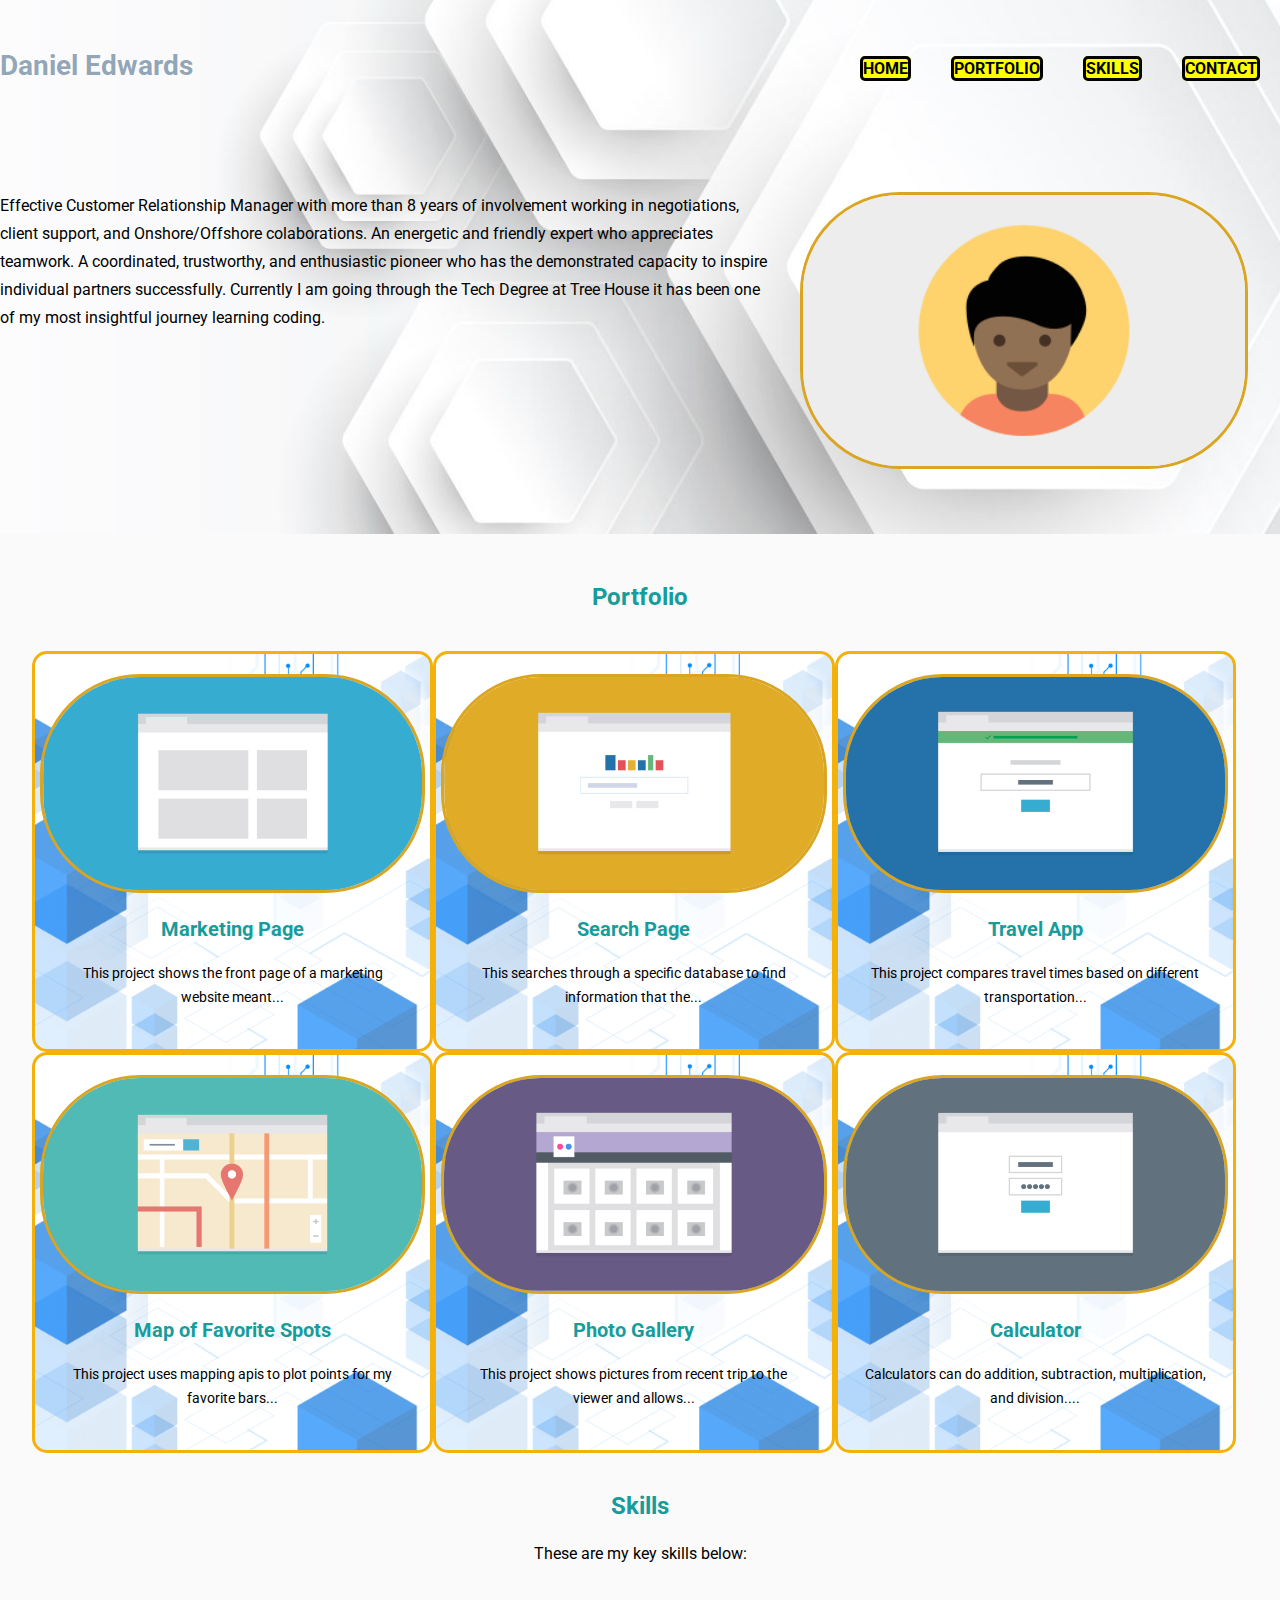
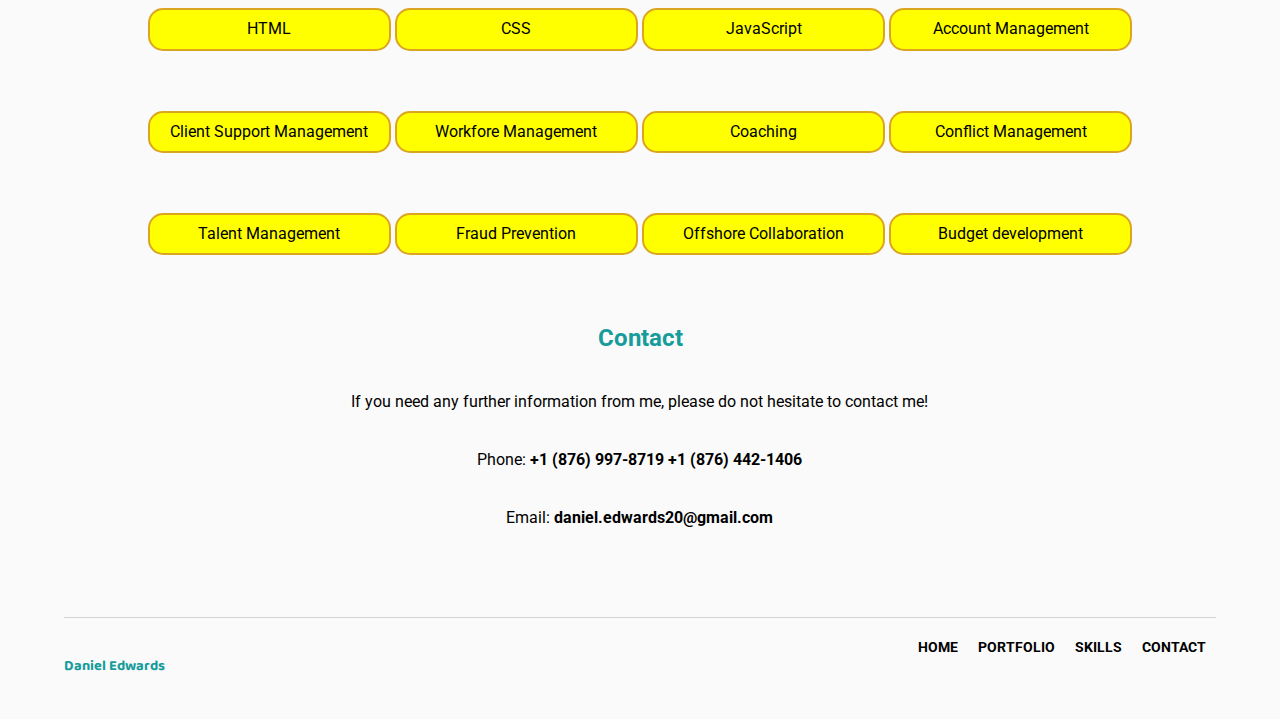
<file: Index.html>
<!DOCTYPE html>
<html lang="en">
  <head>
    <meta charset="UTF-8" />
    <meta name="viewport" content="width=device-width, initial-scale=1.0" />
    <link rel="preconnect" href="https://fonts.gstatic.com" />
    <link
      href="https://fonts.googleapis.com/css2?family=Roboto:wght@400;700&display=swap"
      rel="stylesheet"
    />
    <link
      href="https://fonts.googleapis.com/css?family=Baloo"
      rel="stylesheet"
    />
    <link rel="stylesheet" href="css/normalize.css" />
    <link rel="stylesheet" href="css/styles.css" />
    <title>Mobile-first Responsive Layout</title>
  </head>
  <body>
    <header>
      <div class="wrapper">
        <section>
          <h1>Daniel Edwards</h1>
          <nav>
            <ul class="main-nav">
              <li><a href="#">Home</a></li>
              <li><a href="#portfolio">Portfolio</a></li>
              <li><a href="#skills">Skills</a></li>
              <li><a href="#contact">Contact</a></li>
            </ul>
          </nav>
        </section>
        <section class="intro clearfix">
          <img
            src="images/responsive-layout-profile.png"
            alt="Profile picture"
            class="profile-pic"
          />
          <p>
            Effective Customer Relationship Manager with more than 8 years of
            involvement working in negotiations, client support, and
            Onshore/Offshore colaborations. An energetic and friendly expert who
            appreciates teamwork. A coordinated, trustworthy, and enthusiastic
            pioneer who has the demonstrated capacity to inspire individual
            partners successfully. Currently I am going through the Tech Degree
            at Tree House it has been one of my most insightful journey learning
            coding.
          </p>
        </section>
      </div>
    </header>
    <main class="clearfix">
      <div class="wrapper">
        <section id="portfolio">
          <h2>Portfolio</h2>
          <section class="project">
            <img src="images/portfolio-1.png" alt="Marketing page thumbnail" />
            <h2>Marketing Page</h2>
            <p>
              This project shows the front page of a marketing website meant...
            </p>
          </section>
          <section class="project">
            <img src="images/portfolio-2.png" alt="Search page thumbnail" />
            <h2>Search Page</h2>
            <p>
              This searches through a specific database to find information that
              the...
            </p>
          </section>
          <section class="project">
            <img src="images/portfolio-3.png" alt="Travel app thumbnail" />
            <h2>Travel App</h2>
            <p>
              This project compares travel times based on different
              transportation...
            </p>
          </section>
          <section class="project">
            <img
              src="images/portfolio-4.png"
              alt="Map of favorite spots thumbnail"
            />
            <h2>Map of Favorite Spots</h2>
            <p>
              This project uses mapping apis to plot points for my favorite
              bars...
            </p>
          </section>
          <section class="project">
            <img src="images/portfolio-5.png" alt="Photo gallery thumbnail" />
            <h2>Photo Gallery</h2>
            <p>
              This project shows pictures from recent trip to the viewer and
              allows...
            </p>
          </section>
          <section class="project">
            <img src="images/portfolio-6.png" alt="Calculator thumbnail" />
            <h2>Calculator</h2>
            <p>
              Calculators can do addition, subtraction, multiplication, and
              division....
            </p>
          </section>
        </section>
      </div>
      <div class="contact-background clearfix">
        <section id="skills" class="wrapper">
          <h2>Skills</h2>
          <p>These are my key skills below:</p>
          <ul>
            <li>HTML</li>
            <li>CSS</li>
            <li>JavaScript</li>
            <li>Account Management</li>
            <li>Client Support Management</li>
            <li>Workfore Management</li>
            <li>Coaching</li>
            <li>Conflict Management</li>
            <li>Talent Management</li>
            <li>Fraud Prevention</li>
            <li>Offshore Collaboration</li>
            <li>Budget development</li>
          </ul>
        </section>
        <section id="contact" class="wrapper">
          <h2>Contact</h2>
          <p>
            If you need any further information from me, please do not hesitate
            to contact me!
          </p>
          <br />
          <p>Phone: <b>+1 (876) 997-8719 +1 (876) 442-1406</b></p>

          <p>Email: <b>daniel.edwards20@gmail.com</b></p>
        </section>
      </div>
    </main>
    <footer class="wrapper clearfix">
      <h2 class="Footerh2">Daniel Edwards</h2>
      <nav class="bottom-nav">
        <ul>
          <li class="mobile-nav"><a href="#">Back to top</a></li>
          <li class="full-nav"><a href="#">Home</a></li>
          <li class="full-nav"><a href="#portfolio">Portfolio</a></li>
          <li class="full-nav"><a href="#skills">Skills</a></li>
          <li class="full-nav"><a href="#contact">Contact</a></li>
        </ul>
      </nav>
    </footer>
  </body>
</html>
</file>
<file: css/styles.css>
/*Base Element Styles Sections and Values*/

* {
  box-sizing: border-box;
  font-family: "Roboto", sans-serif;
  padding: 0;
  margin: 0;
}
header {
  background: url(../images/BG2.jpg);
  background-position: center;
  background-repeat: no-repeat;
  background-size: cover;
}
body {
  background-color: rgb(250, 250, 250);
  text-align: center;
}

.project {
  background-image: url(../images/BG1.jpg);
  background-position: center;
  background-repeat: no-repeat;
  background-size: cover;
  border: 3px solid rgb(243, 177, 9);
  border-radius: 15px;
}

.project:hover {
  color: #9c1717;
  border: 3px dashed rgb(32, 91, 218);
}
main {
  background-color: rgba(250, 250, 250, 1);
}

h1 {
  color: #0b3a6173;
  font-size: 1.75rem;
  font-weight: bold;
  padding: 30px 0;
  margin: 0 auto;
}
h2 {
  color: #179c9c;
}
p {
  line-height: 1.75rem;
}
img {
  max-width: 100%;
  border: 3px solid goldenrod;
  border-radius: 100px;
}
img:hover {
  border: 3px dashed blue;
}
li {
  list-style: none;
}
li a:hover {
  color: #9c1717;
}
footer {
  display: inline-block;
  border-top: 1px solid lightgray;
  width: 90%;
  margin: auto;
}
footer h2 {
  display: inline;
  float: left;
  font-size: 0.9rem;
  font-family: "Baloo", cursive;
}
footer > h2,
footer > nav {
  padding: 40px 0;
}

/*Layout Styles Sections and Values*/

.wrapper {
  margin: 0 auto;
}
.main-nav li {
  background-color: white;
  padding: 15px 0;
  margin-top: 10px;
}
.main-nav a {
  text-decoration: none;
  text-transform: uppercase;
  font-weight: bold;
  font-size: 1.5rem;
  color: black;
  border: 3px solid black;
  border-radius: 5px;
  background-color: yellow;
}
.main-nav a:hover {
  color: #033b42;
  border: 5px dashed blue;
}

.intro p {
  margin-bottom: 50px;
}
.profile-pic {
  display: block;
  margin: 40px auto;
  width: 80%;
}
#portfolio {
  padding-bottom: 10px;
}
#portfolio > h2 {
  padding: 50px 0 40px;
  font-size: 1.5rem;
  font-weight: bold;
}
.project {
  padding-bottom: 50px;
}
.project p {
  display: inline-block;
  width: 90%;
}
.project > h2 {
  margin: 20px 0;
  font-weight: bold;
}
.contact-background {
  background-color: rgba(250, 250, 250, 1);
  padding-bottom: 70px;
}
#skills h2 {
  font-size: 1.5rem;
  font-weight: bold;
  padding: 40px 0 20px;
}
#skills li {
  border: 2px solid goldenrod;
  display: block;
  width: 70%;
  padding: 10px 0;
  margin: 20px auto;
  text-align: center;
  border-radius: 15px;
  background-color: yellow;
}
#skills li:hover {
  color: #9c1717;
  border: 2px dashed rgb(16, 18, 185);
}
#contact > h2 {
  padding: 50px 0 20px;
  font-size: 1.5rem;
  font-weight: bold;
}
#contact > p {
  padding: 15px;
}
#contact span {
  font-weight: bold;
  padding-left: 20px;
}
.bottom-nav li {
  float: right;
}
.bottom-nav a {
  font-size: 0.85rem;
  font-weight: bold;
  text-decoration: none;
  text-transform: uppercase;
  color: black;
}
.full-nav {
  display: none;
}

/* Media Queries Sections and Values*/

@media screen and (min-width: 768px) {
  .main-nav {
    display: inline-block;
    margin: 0 auto;
    text-align: center;
  }
  .main-nav li {
    float: left;
    background-color: initial;
    padding: 0 20px;
  }
  .main-nav a {
    font-size: 1rem;
  }
  .intro p {
    display: block;
    float: left;
    text-align: left;
    width: 60%;
    margin: 60px auto;
  }
  .profile-pic {
    display: inline-block;
    width: 35%;
    margin: 60px auto;
  }
  #portfolio {
    padding-bottom: 40px;
  }
  .project {
    float: left;
    width: 50%;
    padding: 20px 5px 40px;
  }
  .project > h2 {
    font-size: 1.25rem;
  }
  .project > p {
    font-size: 0.85rem;
    line-height: 1.5rem;
  }
  #skills li {
    display: inline-block;
    width: 25%;
    margin-top: 40px;
  }
  #contact p {
    display: inline-block;
    width: 80%;
    text-align: center;
  }
  .bottom-nav {
    padding: 20px 0 40px;
    float: right;
    text-align: left;
  }
  .bottom-nav ul {
    float: right;
  }
  .bottom-nav li {
    float: left;
  }
  .bottom-nav a {
    font-size: 0.85rem;
  }
  .mobile-nav {
    display: none;
  }
  .full-nav {
    display: block;
    padding: 0 10px;
  }
  .clearfix {
    clear: both;
  }
}
@media screen and (min-width: 1024px) {
  h1 {
    float: left;
    padding: 50px 0;
  }
  .main-nav {
    float: right;
    padding-top: 50px;
  }
  .main-nav li {
    float: left;
  }
  main {
    max-width: 95%;
    margin: 0 auto;
  }
  .project {
    float: left;
    width: 33%;
    padding: 20px 5px 40px;
  }
  #skills li {
    width: 20%;
  }
}
</file>
